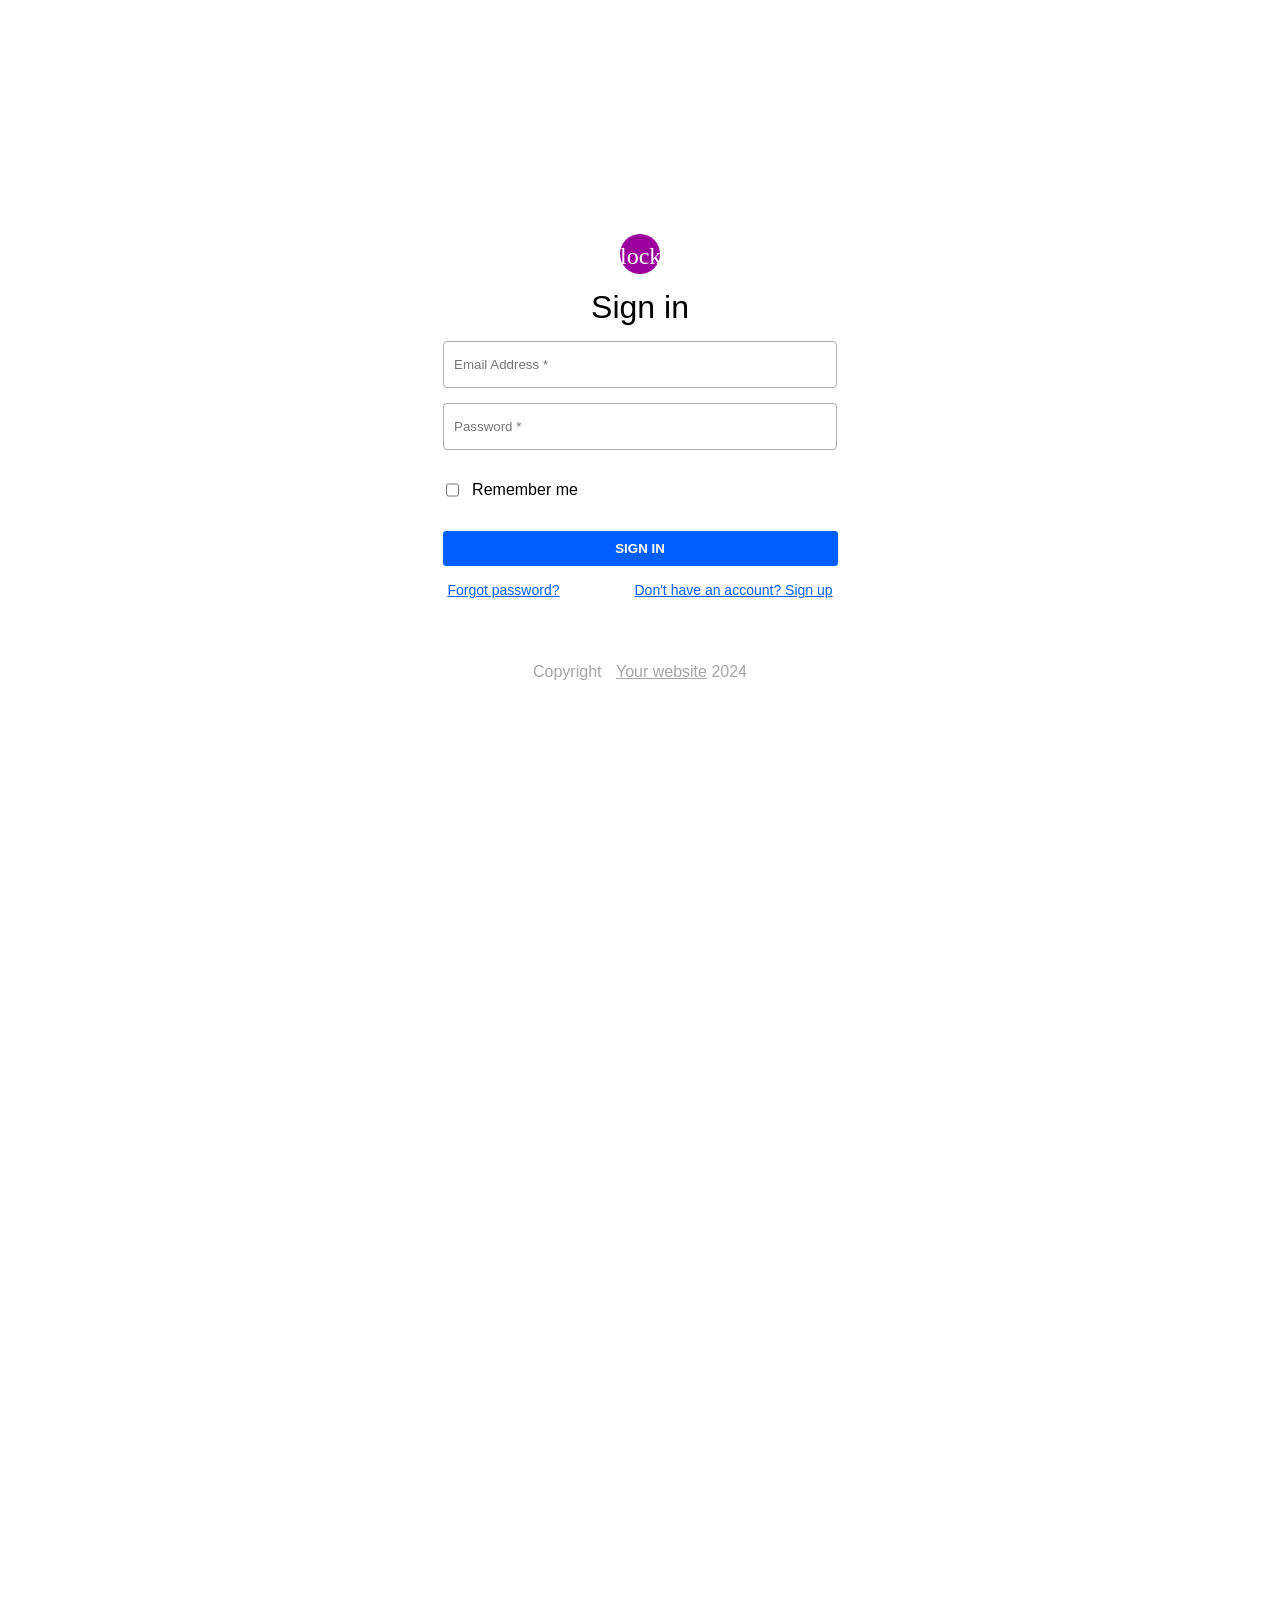
<file: utils/index.html>
<!DOCTYPE html>
<html lang="en">
<head>
    <meta charset="UTF-8">
    <meta name="viewport" content="width=device-width, initial-scale=1.0">
    <title>Home</title>
    <link rel="stylesheet" href="../styles/index.css">
    <link rel="stylesheet" href="https://cdn.jsdelivr.net/npm/bootstrap-icons@1.11.3/font/bootstrap-icons.min.css">
    <link href="https://cdn.jsdelivr.net/npm/bootstrap@5.0.2/dist/css/bootstrap.min.css" rel="stylesheet" integrity="sha384-EVSTQN3/azprG1Anm3QDgpJLIm9Nao0Yz1ztcQTwFspd3yD65VohhpuuCOmLASjC" crossorigin="anonymous">
</head>
<body style="background-color: rgb(233, 233, 233);">
    <header style="background-color: #000000; background: linear-gradient(-180deg, #f53d2d, rgb(255, 117, 71)); margin-bottom: 20px; padding: 0 10px 10px 10px;">
        <div class="header-top" style="display: flex; justify-content: space-around; gap: 300px;">
            <div style="display: flex; gap: 10px; font-size: 14px; font-weight: 100;">
                <a href="#">Kênh người bán</a>
                <span>|</span>
                <a href="#">Trở thành Người bán Shopee</a>
                <span>|</span>
                <a href="#">Tải ứng dụng</a>
                <span>|</span>
                <div>Kết nối <a href="#"><i class="bi bi-facebook"></i></a> <a href="#"><i class="bi bi-instagram"></i></a></div>
            </div>
            <div style="display: flex; gap: 10px; font-size: 14px; font-weight: 100;">
                <a href="#"><i class="bi bi-bell"></i> Thông báo</a>
                <a href="#"><i class="bi bi-question-circle"></i> Hỗ trợ</a>
                <a href="#"><i class="bi bi-globe"></i> Tiếng Việt <i class="bi bi-chevron-down"></i></a>
                <div id="relog">
                    <a href="../pages/register.html">Đăng ký</a>
                    <span>|</span>
                    <a href="../pages/login.html">Đăng nhập</a>
                </div>
                <div id="user"></div>
            </div>
        </div>
        <div style="display: flex; justify-content: space-evenly; align-items: center;">
            <a href="./index.html" style="color: white; text-align: center; text-decoration: none;">
                <i style="font-size: 48px;" class="bi bi-bag-fill"></i>
                <span style="font-size: 32px;">Shophee</span>
            </a>
            <div>
                <form class="d-flex">
                    <input class="form-control me-2" type="search" placeholder="Search" aria-label="Search" style="width: 700px; position: relative; height: 45px;">
                    <button type="submit" style="position: absolute; right: 336px; line-height: 20px; border: 1px solid transparent; padding: 10px 19px 10px 19px; border-radius: 3px; background-color: #f85432; color: white; margin-top: 1.5px;"><i class="bi bi-search"></i></button>
                </form>
                <span style="display: flex; gap: 10px; margin-top: 5px;">
                    <a href="#" style="text-decoration: none; color: white; font-size: 13px;">Ốp</a>
                    <a href="#" style="text-decoration: none; color: white; font-size: 13px;">Set áo kiểu</a>
                    <a href="#" style="text-decoration: none; color: white; font-size: 13px;">Acc Liên Quân giá rẻ</a>
                    <a href="#" style="text-decoration: none; color: white; font-size: 13px;">Săn Sale iPhone 14 Pro Max 1k</a>
                    <a href="#" style="text-decoration: none; color: white; font-size: 13px;">Gấu bông Cute</a>
                    <a href="#" style="text-decoration: none; color: white; font-size: 13px;">Áo Blish 7</a>
                    <a href="#" style="text-decoration: none; color: white; font-size: 13px;">Vợt cầu lông</a>
                </span>
            </div>
            <a class="cart" href="../pages/cart.html"><i style="font-size: 24px; color: white;" class="bi bi-cart"></i></a>
            <div class="count-cart" id="count"></div>
        </div>
    </header>
    <section style="width: 90%; margin-left: 75px; background-color: rgb(255, 255, 255);">
        <h2 style="text-align: center;" class="store">Danh sách sản phẩm</h2>
        <div id="store" class="items-store"></div>
    </section>
    <footer>
        <div class="footer1">
            <a href="#">chính sách bảo mật</a>
            <span>|</span>
            <a href="#">quy chế hoạt động</a>
            <span>|</span>
            <a href="#">chính sách vận chuyển</a>
            <span>|</span>
            <a href="#">chính sách trả hàng và chuyển tiền</a>
        </div>
        <div class="footer2">
            <img class="footer2-img" src="../assets/images/footer-icon.png" alt="">
            <img class="footer2-img" src="../assets/images/footer-icon.png" alt="">
        </div>
        <div class="footer3">
            <div>Công ty TNHH Shopee</div>
            <div>Địa chỉ: Tầng 4-5-6, Tòa nhà Capital Place, số 29 đường Liễu Giai, Phường Ngọc Khánh, Quận Ba Đình, Thành phố Hà Nội, Việt Nam. Tổng đài hỗ trợ: 19001221 - Email: cskh@hotro.shopee.vn</div>
            <div>Chịu Trách Nhiệm Quản Lý Nội Dung: Nguyễn Đức Trí - Điện thoại liên hệ: 024 73081221 (ext 4678)</div>
            <div>Mã số doanh nghiệp: 0106773786 do Sở Kế hoạch & Đầu tư TP Hà Nội cấp lần đầu ngày 10/02/2015</div>
            <div>© 2015 - Bản quyền thuộc về Công ty TNHH Shopee</div>
        </div>
    </footer>
    <script src="../js/index.js"></script>
</body>
</html>
</file>
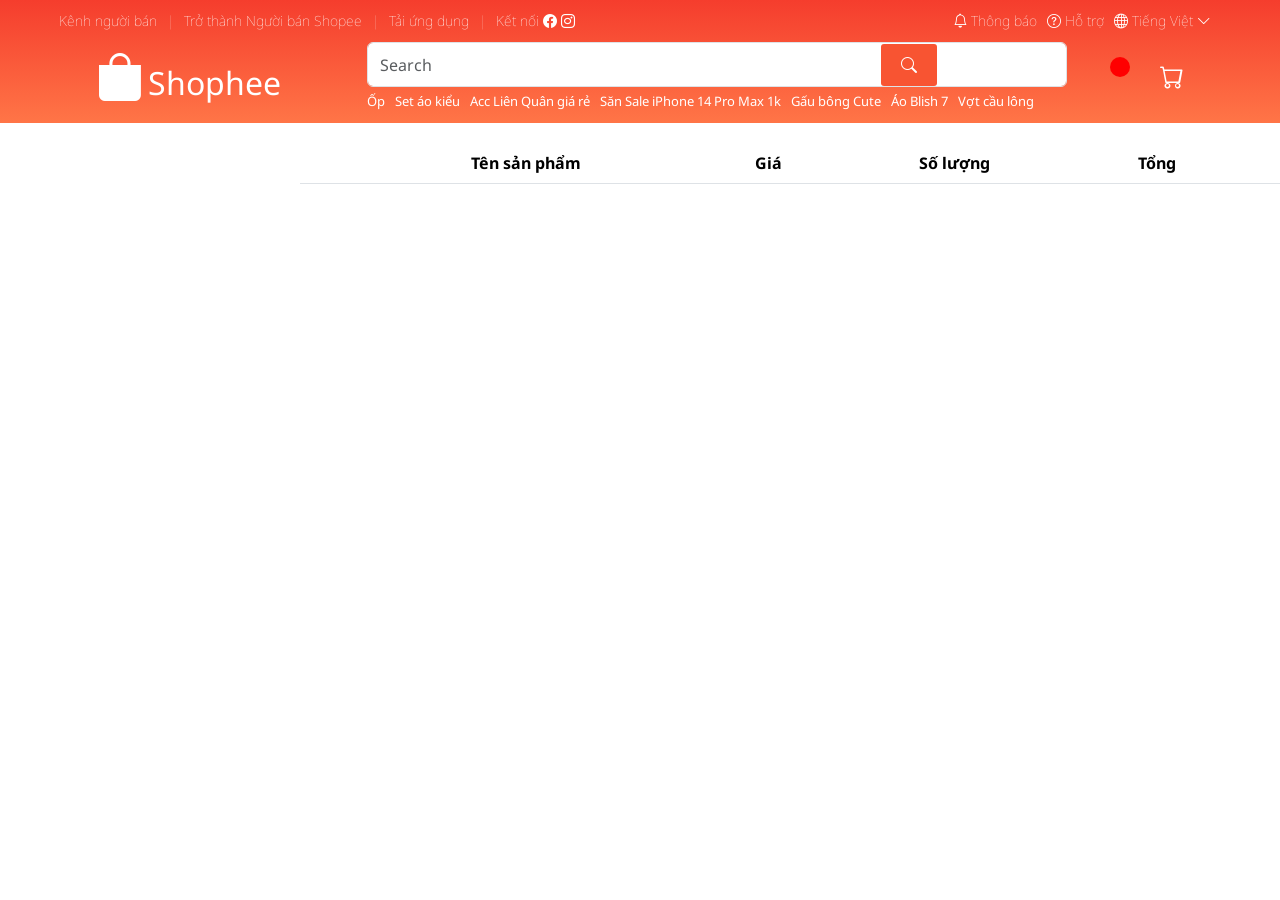
<file: pages/cart.html>
<!DOCTYPE html>
<html lang="en">
<head>
    <meta charset="UTF-8">
    <meta name="viewport" content="width=device-width, initial-scale=1.0">
    <title>Giỏ hàng</title>
    <link rel="stylesheet" href="../styles/cart.css">
    <link rel="stylesheet" href="https://cdn.jsdelivr.net/npm/bootstrap-icons@1.11.3/font/bootstrap-icons.min.css">
    <link href="https://cdn.jsdelivr.net/npm/bootstrap@5.0.2/dist/css/bootstrap.min.css" rel="stylesheet" integrity="sha384-EVSTQN3/azprG1Anm3QDgpJLIm9Nao0Yz1ztcQTwFspd3yD65VohhpuuCOmLASjC" crossorigin="anonymous">
</head>
<body>
    <header style="background-color: #000000; background: linear-gradient(-180deg, #f53d2d, rgb(255, 117, 71)); margin-bottom: 20px; padding: 0 10px 10px 10px;">
        <div class="header-top" style="display: flex; justify-content: space-around; gap: 300px;">
            <div style="display: flex; gap: 10px; font-size: 14px; font-weight: 100;">
                <a href="#">Kênh người bán</a>
                <span>|</span>
                <a href="#">Trở thành Người bán Shopee</a>
                <span>|</span>
                <a href="#">Tải ứng dụng</a>
                <span>|</span>
                <div>Kết nối <a href="#"><i class="bi bi-facebook"></i></a> <a href="#"><i class="bi bi-instagram"></i></a></div>
            </div>
            <div style="display: flex; gap: 10px; font-size: 14px; font-weight: 100;">
                <a href="#"><i class="bi bi-bell"></i> Thông báo</a>
                <a href="#"><i class="bi bi-question-circle"></i> Hỗ trợ</a>
                <a href="#"><i class="bi bi-globe"></i> Tiếng Việt <i class="bi bi-chevron-down"></i></a>
                <div id="user"></div>
            </div>
        </div>
        <div style="display: flex; justify-content: space-evenly; align-items: center;">
            <a href="../utils/index.html" style="color: white; text-align: center; text-decoration: none;">
                <i style="font-size: 48px;" class="bi bi-bag-fill"></i>
                <span style="font-size: 32px;">Shophee</span>
            </a>
            <div>
                <form class="d-flex">
                    <input class="form-control me-2" type="search" placeholder="Search" aria-label="Search" style="width: 700px; position: relative; height: 45px;">
                    <button type="submit" style="position: absolute; right: 343px; line-height: 20px; border: 1px solid transparent; padding: 10px 19px 10px 19px; border-radius: 3px; background-color: #f85432; color: white; margin-top: 1.5px;"><i class="bi bi-search"></i></button>
                </form>
                <span style="display: flex; gap: 10px; margin-top: 5px;">
                    <a href="#" style="text-decoration: none; color: white; font-size: 13px;">Ốp</a>
                    <a href="#" style="text-decoration: none; color: white; font-size: 13px;">Set áo kiểu</a>
                    <a href="#" style="text-decoration: none; color: white; font-size: 13px;">Acc Liên Quân giá rẻ</a>
                    <a href="#" style="text-decoration: none; color: white; font-size: 13px;">Săn Sale iPhone 14 Pro Max 1k</a>
                    <a href="#" style="text-decoration: none; color: white; font-size: 13px;">Gấu bông Cute</a>
                    <a href="#" style="text-decoration: none; color: white; font-size: 13px;">Áo Blish 7</a>
                    <a href="#" style="text-decoration: none; color: white; font-size: 13px;">Vợt cầu lông</a>
                </span>
            </div>
            <a class="cart" href="../pages/cart.html"><i style="font-size: 24px; color: white;" class="bi bi-cart"></i></a>
            <div class="count-cart" id="count"></div>
        </div>
    </header>
    <section id="cartProduct">
        <table id="renderCart" class="table">
            <thead>
                <tr>
                  <th scope="col"></th>
                  <th scope="col">Tên sản phẩm</th>
                  <th scope="col">Giá</th>
                  <th scope="col">Số lượng</th>
                  <th scope="col">Tổng</th>
                  <th scope="col"></th>
                </tr>
            </thead>
            <tbody id="renderCartProduct"></tbody>
        </table>
    </section>
    <script src="../js/cart.js"></script>
</body>
</html>
</file>
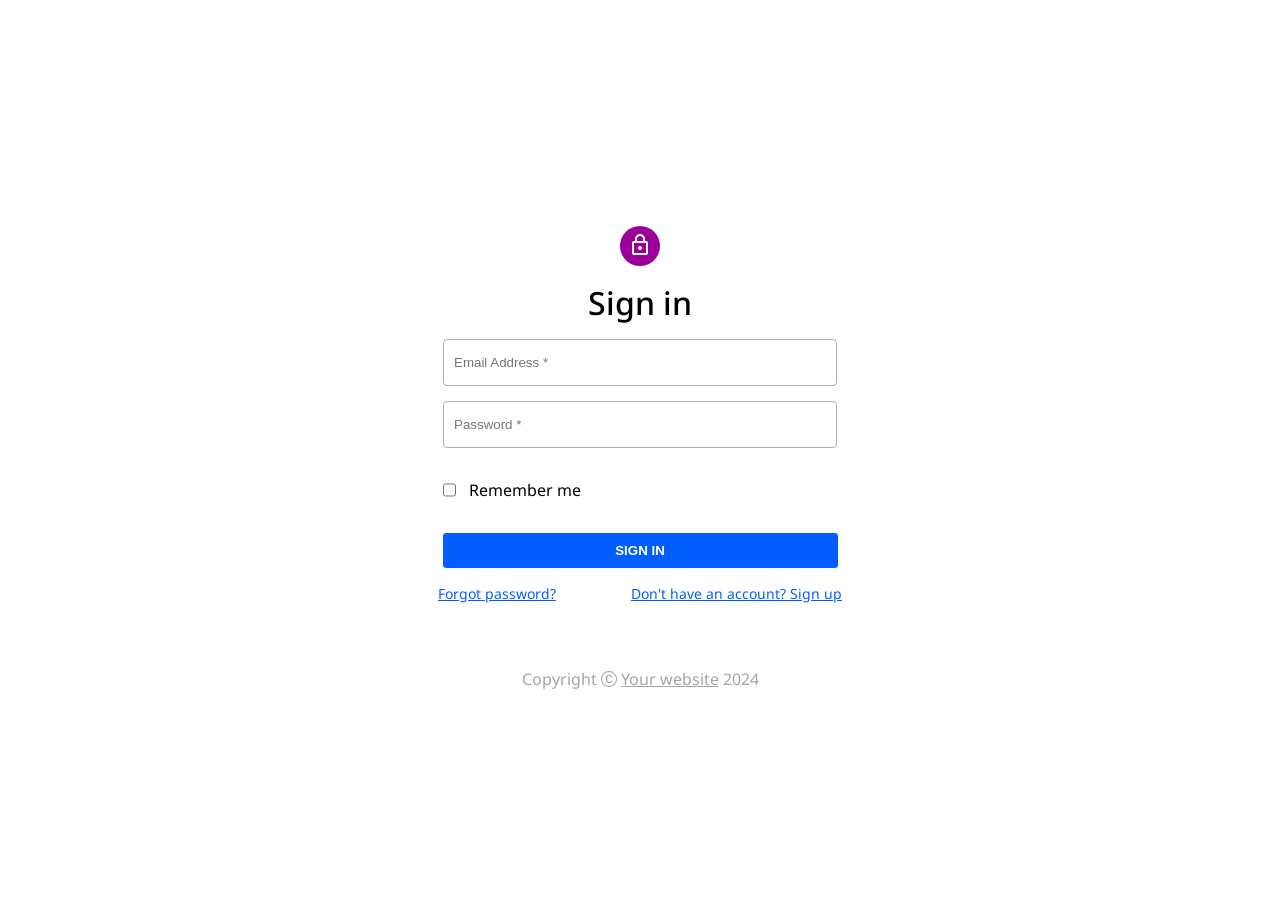
<file: pages/login.html>
<!DOCTYPE html>
<html lang="en">
<head>
    <meta charset="UTF-8">
    <meta name="viewport" content="width=device-width, initial-scale=1.0">
    <title>Login</title>
    <link rel="stylesheet" href="https://cdn.jsdelivr.net/npm/bootstrap-icons@1.11.3/font/bootstrap-icons.min.css">
    <link rel="stylesheet" href="https://fonts.googleapis.com/css2?family=Material+Symbols+Outlined:opsz,wght,FILL,GRAD@24,400,0,0" />
</head>
<style>
    @import url('https://fonts.googleapis.com/css2?family=Noto+Sans:wght@400;500;600;700&display=swap');
    .icon{
        width: 40px;
        height: 40px;
        background-color: rgb(156, 0, 156);
        border-radius: 50%;
        text-align: center;
        line-height: 50px;
        color: white;
    }
    input{
        padding: 15px 15px 15px 10px;
        border-radius: 4px;
        border: 1px solid rgb(175, 175, 175);
    }
    .box{
        width: 367px;
        border-radius: 4px;
    }
    a{
        color: rgb(0, 94, 255);
    }
    a:hover{
        color: rgb(17, 0, 255);
    }
    section{
        height: 100vh;
        width: 100%;
        display: flex;
        flex-direction: column; 
        justify-content: center; 
        align-items: center;
    }
</style>
<body style="font-family: 'Noto Sans', sans-serif;">
    <section>
        <form id="formLogin" style="display: flex; flex-direction: column; align-items: center; gap: 15px;">
            <div class="icon"><span class="material-symbols-outlined">lock</span></div>
            <div style="font-size: 32px; font-weight: 500;">Sign in</div>
            <div><input id="emailUser" class="box" type="email" placeholder="Email Address *"></div>
            <label id="emailError1" style="margin-right: 215px; color: red;" hidden>* Email does not exist</label>
            <label id="emailError2" style="margin-right: 200px; color: red;" hidden>* Email cannot be blank</label>
            <div><input id="passUser" class="box" type="password" placeholder="Password *"></div>
            <label id="passError1" style="margin-right: 165px; color: red;" hidden>* Password can not be blank</label>
            <label id="passError2" style="margin-right: 165px; color: red;" hidden>* Password does not exist</label>
            <div style="display: flex; gap: 10px; margin-right: 260px;">
                <input type="checkbox">
                <p>Remember me</p>
            </div>
            <div><button class="box" style="padding: 10px 20px 10px 20px; color: white; font-weight: 700; background-color: rgb(0, 94, 255);
            border: 1px solid; width: 397px; cursor: pointer;">SIGN IN</button></div>
            <div style="display: flex; gap: 75px; font-size: 14px;">
                <a href="#">Forgot password?</a>
                <a href="./register.html">Don't have an account? Sign up</a></div>
            <div style="margin-top: 50px; color: rgb(165, 165, 165);">Copyright <i class="bi bi-c-circle"></i> <a style="color: rgb(165, 165, 165);" href="#">Your website</a> 2024</div>
        </form>
    </section>
    <script>
        let login = document.getElementById("formLogin");
        let email = document.getElementById("emailUser");
        let pass = document.getElementById("passUser");

        let emailError1 = document.getElementById("emailError1");
        let emailError2 = document.getElementById("emailError2");
        let passError1 = document.getElementById("passError1");
        let passError2 = document.getElementById("passError2");

        let usersLogin = JSON.parse(localStorage.getItem("usersRegister"))||[];
        localStorage.setItem("users", JSON.stringify(usersLogin));
        login.addEventListener("submit", function(e, i){
            e.preventDefault();
            if(!email.value){
                emailError2.style.display = "block";
            }else{
                emailError2.style.display = "none";
            }
            if(!pass.value){
                passError1.style.display = "block";
            }else{
                passError1.style.display = "none";
            }
            for(let i=0;i<usersLogin.length;i++){
                if(email.value && email.value != usersLogin[i].email){
                    emailError1.style.display = "block";    
                    return;
                }else{
                    emailError1.style.display = "none";
                }
            }
            for(let i=0;i<usersLogin.length;i++){
                if(pass.value && pass.value != usersLogin[i].password){
                    passError2.style.display = "block";
                    return;
                }else{
                    passError2.style.display = "none";
                }
            }
            for(let i=0;i<usersLogin.length;i++){
                if(email.value == usersLogin[i].email && pass.value == usersLogin[i].password){
                    window.location.href = "../utils/index.html";
                    localStorage.setItem("login", JSON.stringify(email.value));
                    break;
                }
            }
        })
    </script>
</body>
</html>
</file>
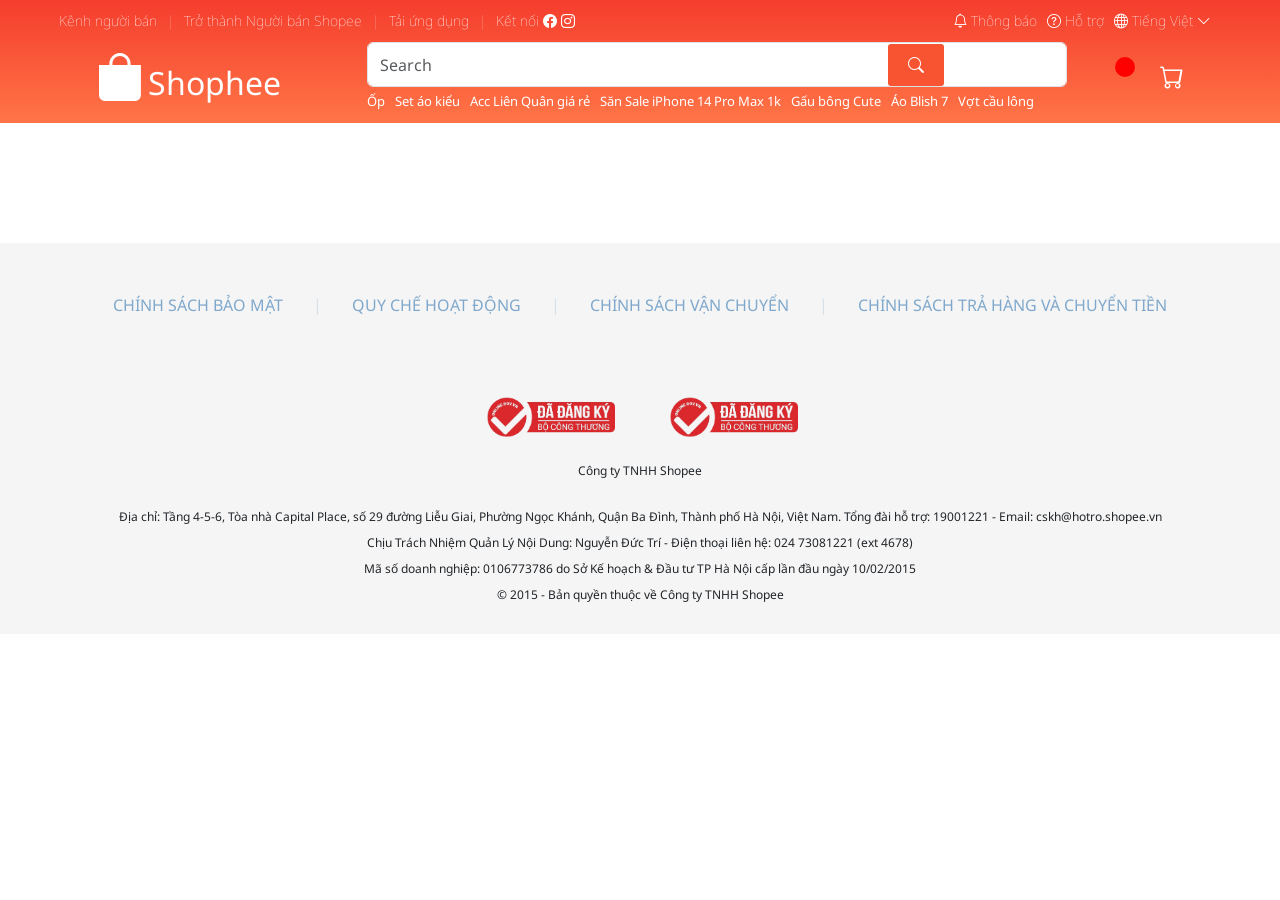
<file: pages/product-detail.html>
<!DOCTYPE html>
<html lang="en">
<head>
    <meta charset="UTF-8">
    <meta name="viewport" content="width=device-width, initial-scale=1.0">
    <title id="title">Trang chi tiết</title>
    <link rel="stylesheet" href="https://cdn.jsdelivr.net/npm/bootstrap-icons@1.11.3/font/bootstrap-icons.min.css">
    <link href="https://cdn.jsdelivr.net/npm/bootstrap@5.0.2/dist/css/bootstrap.min.css" rel="stylesheet" integrity="sha384-EVSTQN3/azprG1Anm3QDgpJLIm9Nao0Yz1ztcQTwFspd3yD65VohhpuuCOmLASjC" crossorigin="anonymous">
    <link rel="stylesheet" href="../styles/product-detail.css">
</head>
<body>
    <header style="background-color: #000000; background: linear-gradient(-180deg, #f53d2d, rgb(255, 117, 71)); margin-bottom: 20px; padding: 0 10px 10px 10px;">
        <div class="header-top" style="display: flex; justify-content: space-around; gap: 300px;">
            <div style="display: flex; gap: 10px; font-size: 14px; font-weight: 100;">
                <a href="#">Kênh người bán</a>
                <span>|</span>
                <a href="#">Trở thành Người bán Shopee</a>
                <span>|</span>
                <a href="#">Tải ứng dụng</a>
                <span>|</span>
                <div>Kết nối <a href="#"><i class="bi bi-facebook"></i></a> <a href="#"><i class="bi bi-instagram"></i></a></div>
            </div>
            <div style="display: flex; gap: 10px; font-size: 14px; font-weight: 100;">
                <a href="#"><i class="bi bi-bell"></i> Thông báo</a>
                <a href="#"><i class="bi bi-question-circle"></i> Hỗ trợ</a>
                <a href="#"><i class="bi bi-globe"></i> Tiếng Việt <i class="bi bi-chevron-down"></i></a>
                <div id="user"></div>
            </div>
        </div>
        <div style="display: flex; justify-content: space-evenly; align-items: center;">
            <a href="../utils/index.html" style="color: white; text-align: center; text-decoration: none;">
                <i style="font-size: 48px;" class="bi bi-bag-fill"></i>
                <span style="font-size: 32px;">Shophee</span>
            </a>
            <div>
                <form class="d-flex">
                    <input class="form-control me-2" type="search" placeholder="Search" aria-label="Search" style="width: 700px; position: relative; height: 45px;">
                    <button type="submit" style="position: absolute; right: 336px; line-height: 20px; border: 1px solid transparent; padding: 10px 19px 10px 19px; border-radius: 3px; background-color: #f85432; color: white; margin-top: 1.5px;"><i class="bi bi-search"></i></button>
                </form>
                <span style="display: flex; gap: 10px; margin-top: 5px;">
                    <a href="#" style="text-decoration: none; color: white; font-size: 13px;">Ốp</a>
                    <a href="#" style="text-decoration: none; color: white; font-size: 13px;">Set áo kiểu</a>
                    <a href="#" style="text-decoration: none; color: white; font-size: 13px;">Acc Liên Quân giá rẻ</a>
                    <a href="#" style="text-decoration: none; color: white; font-size: 13px;">Săn Sale iPhone 14 Pro Max 1k</a>
                    <a href="#" style="text-decoration: none; color: white; font-size: 13px;">Gấu bông Cute</a>
                    <a href="#" style="text-decoration: none; color: white; font-size: 13px;">Áo Blish 7</a>
                    <a href="#" style="text-decoration: none; color: white; font-size: 13px;">Vợt cầu lông</a>
                </span>
            </div>
            <a class="cart" href="../pages/cart.html"><i style="font-size: 24px; color: white;" class="bi bi-cart"></i></a>
            <div class="count-cart" id="count"></div>
        </div>
    </header>
    <section id="product-render" class="main-product"></section>
    <footer>
        <div class="footer1">
            <a href="#">chính sách bảo mật</a>
            <span>|</span>
            <a href="#">quy chế hoạt động</a>
            <span>|</span>
            <a href="#">chính sách vận chuyển</a>
            <span>|</span>
            <a href="#">chính sách trả hàng và chuyển tiền</a>
        </div>
        <div class="footer2">
            <img class="footer2-img" src="../assets/images/footer-icon.png" alt="">
            <img class="footer2-img" src="../assets/images/footer-icon.png" alt="">
        </div>
        <div class="footer3">
            <div>Công ty TNHH Shopee</div>
            <div>Địa chỉ: Tầng 4-5-6, Tòa nhà Capital Place, số 29 đường Liễu Giai, Phường Ngọc Khánh, Quận Ba Đình, Thành phố Hà Nội, Việt Nam. Tổng đài hỗ trợ: 19001221 - Email: cskh@hotro.shopee.vn</div>
            <div>Chịu Trách Nhiệm Quản Lý Nội Dung: Nguyễn Đức Trí - Điện thoại liên hệ: 024 73081221 (ext 4678)</div>
            <div>Mã số doanh nghiệp: 0106773786 do Sở Kế hoạch & Đầu tư TP Hà Nội cấp lần đầu ngày 10/02/2015</div>
            <div>© 2015 - Bản quyền thuộc về Công ty TNHH Shopee</div>
        </div>
    </footer>
    <script src="../js/product-detail.js"></script>
</body>
</html>
</file>
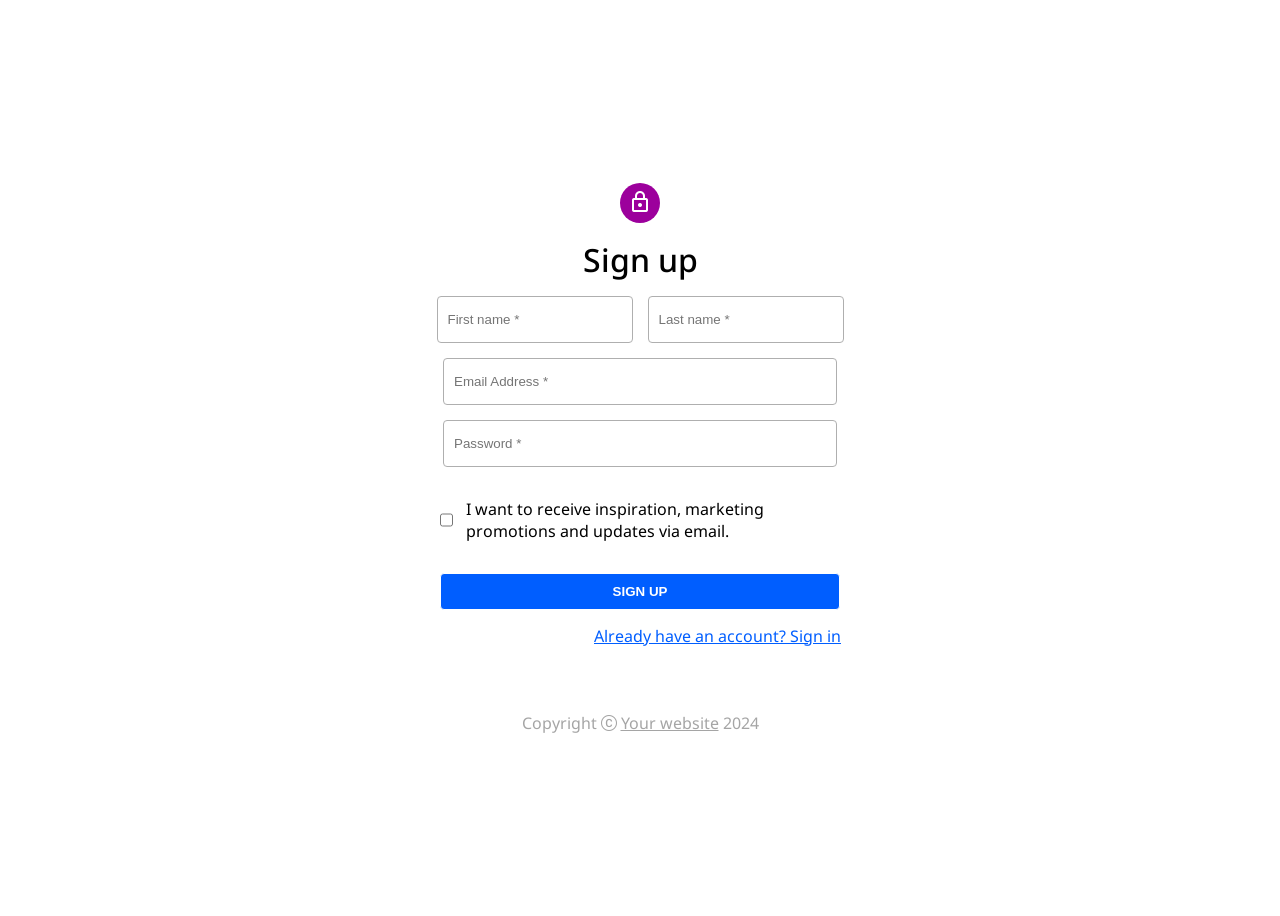
<file: pages/register.html>
<!DOCTYPE html>
<html lang="en">
<head>
    <meta charset="UTF-8">
    <meta name="viewport" content="width=device-width, initial-scale=1.0">
    <title>Register</title>
    <link rel="stylesheet" href="https://cdn.jsdelivr.net/npm/bootstrap-icons@1.11.3/font/bootstrap-icons.min.css">
    <link rel="stylesheet" href="https://fonts.googleapis.com/css2?family=Material+Symbols+Outlined:opsz,wght,FILL,GRAD@24,400,0,0" />
</head>
<style>
    @import url('https://fonts.googleapis.com/css2?family=Noto+Sans:wght@400;500;600;700&display=swap');
    .icon{
        width: 40px;
        height: 40px;
        background-color: rgb(156, 0, 156);
        border-radius: 50%;
        text-align: center;
        line-height: 50px;
        color: white;
    }
    input{
        padding: 15px 15px 15px 10px;
        border-radius: 4px;
        border: 1px solid rgb(175, 175, 175);
    }
    .box{
        width: 367px;
        border-radius: 4px;
    }
    a{
        color: rgb(0, 94, 255);
    }
    a:hover{
        color: rgb(17, 0, 255);
    }
</style>
<body style="font-family: 'Noto Sans', sans-serif;">
    <section style="height: 100vh; width: 100%; display: flex; flex-direction: column; justify-content: center; align-items: center;">
        <form id="formRegister" style="display: flex; flex-direction: column; align-items: center; gap: 15px;">
            <div class="icon"><span class="material-symbols-outlined">lock</span></div>
            <div style="font-size: 32px; font-weight: 500;">Sign up</div>
            <div style="display: flex; gap: 15px;">
                <input id="fName" type="text" placeholder="First name *">
                <input id="lName" type="text" placeholder="Last name *">
            </div>
            <label id="nameError" style="margin-right: 185px; color: red;" hidden>* Name cannot be blank</label>
            <div><input class="box" type="email" placeholder="Email Address *" id="email"></div>
            <label id="emailError1" style="margin-right: 200px; color: red;" hidden>* Email cannot be blank</label>
            <label id="emailError2" style="margin-right: 200px; color: red;" hidden>* Email was registered</label>
            <div><input class="box" type="password" placeholder="Password *" id="pass"></div>
            <label id="passError" style="margin-right: 165px; color: red;" hidden>* Password can not be blank</label>
            <div style="display: flex; gap: 10px; margin-right: 80px;">
                <input type="checkbox">
                <p>I want to receive inspiration, marketing <br> promotions and updates via email.</p>
            </div>
            <div><button class="box" style="padding: 10px 20px 10px 20px; color: white; font-weight: 700; background-color: rgb(0, 94, 255);
            border: 1px solid; width: 400px; cursor: pointer;">SIGN UP</button></div>
            <div style="margin-left: 155px;"><a href="./login.html">Already have an account? Sign in</a></div>
            <div style="margin-top: 50px; color: rgb(165, 165, 165);">Copyright <i class="bi bi-c-circle"></i> <a style="color: rgb(165, 165, 165);" href="#">Your website</a> 2024</div>
        </form>
    </section>
    <script>
        let register = document.getElementById("formRegister");
        let fName = document.getElementById("fName");
        let lName = document.getElementById("lName");
        let email = document.getElementById("email");
        let pass = document.getElementById("pass");

        let nameError = document.getElementById("nameError");
        let emailError1 = document.getElementById("emailError1");
        let emailError2 = document.getElementById("emailError2");
        let passError = document.getElementById("passError");

        let usersRegister = JSON.parse(localStorage.getItem("usersRegister"))||[];
        localStorage.setItem("usersRegister", JSON.stringify(usersRegister));
        
        register.addEventListener("submit", function(e, i){
            e.preventDefault();
            if(!fName.value||!lName.value){
                nameError.style.display = "block";
            }else{
                nameError.style.display = "none";
            }
            if(!email.value){
                emailError1.style.display = "block";
            }else{
                emailError1.style.display = "none";
            }
            if(!pass.value){
                passError.style.display = "block";
            }else{
                passError.style.display = "none";
            }
            for(let i=0;i<usersRegister.length;i++){
                if(email.value == usersRegister[i].email){
                    emailError2.style.display = "block";
                    return;
                }else{
                    emailError2.style.display = "none";
                }
            }
            if(fName.value && lName.value && email.value && pass.value){
                usersRegister.push({
                    id: Math.ceil(Math.random() * 1000000000),
                    cart: [],
                    name: fName.value + " " + lName.value,
                    email: email.value,
                    password: pass.value,
                })
                localStorage.setItem("usersRegister", JSON.stringify(usersRegister));
                window.location.href = "login.html";
            }
        })
    </script>
</body>
</html>
</file>
<file: styles/index.css>
@import url('https://fonts.googleapis.com/css2?family=Noto+Sans:wght@400;500;600;700&display=swap');
*{
    padding: 0;
    margin: 0;
    box-sizing: border-box;
    font-family: 'Noto Sans', sans-serif;
}
.header-top{
    color: white;
    display: flex;
    justify-content: space-evenly;
    padding: 10px;
    font-size: 80%;
    position: relative;
}
.header-top span{
    opacity: 0.5;
}
.header-top a{
    color: white;
    text-decoration: none;
}
.header-top a:hover{
    opacity: 0.5;
    color: white;
}
.userDown{
    position: absolute;
    background-color: white;
    color: black;
    font-size: 16px;
    display: none;
    flex-direction: column;
    z-index: 1;
}   
.userDown a{
    background-color: white;
    color: black;
    padding: 10px;
}
.userDown a:hover{
    color: rgb(0, 204, 0);
    background-color: aliceblue;
}
.userInfor:hover .userDown{
    display: flex;
}
.count-cart{
    background-color: red;
    width: 20px;
    height: 20px;
    text-align: center;
    line-height: 20px;
    border-radius: 50%;
    font-size: 12px;
    position: absolute;
    right: 145px;
    top: 57px;
    color: white;
}
.store{
    color: orangered;
    padding: 20px;
    border-bottom: 3px solid orangered;
}
.items-store{
    display: flex;
    flex-wrap: wrap;
    padding-top: 0.3125rem;
    margin-left: 55px;
}
.products-content:hover{
    cursor: pointer;
    border: 1px solid rgb(255, 78, 14);
    transform: translateY(-1px);
}
.product-name {
    max-height: 25px;
    overflow-y: hidden;
    position: relative;
}
.product-name:after {
  content: '...';
  position: absolute;
  bottom: 0;
  right: 0;
  background: white;
}
footer{
    margin-top: 100px;
    background-color: #f5f5f5;
}
.footer1{
    display: flex;
    justify-content: center;
    text-transform: uppercase;
    gap: 30px;
    color: #7fa8cc;
    margin-bottom: 75px;
    padding-top: 50px;
}
.footer1 span{
    opacity: 0.25;
}
.footer1 a{
    text-decoration: none;
    color: #7fa8cc;
}
.footer2{
    display: flex;
    justify-content: center;
    gap: 50px;
}
.footer2-img{
    height: 50px;
}
.footer3{
    text-align: center;
    margin-top: 20px;
    font-size: 12px;
    display: flex;
    flex-direction: column;
    gap: 8px;
    padding-bottom: 30px;
}
.footer3 div:first-child{
    margin-bottom: 20px;
}
</file>
<file: styles/cart.css>
@import url('https://fonts.googleapis.com/css2?family=Noto+Sans:wght@400;500;600;700&display=swap');
*{
    padding: 0;
    margin: 0;
    box-sizing: border-box;
    font-family: 'Noto Sans', sans-serif;
}
.header-top{
    color: white;
    display: flex;
    justify-content: space-evenly;
    padding: 10px;
    font-size: 80%;
    position: relative;
}
.header-top span{
    opacity: 0.5;
}
.header-top a{
    color: white;
    text-decoration: none;
}
.header-top a:hover{
    opacity: 0.5;
    color: white;
}
.userDown{
    position: absolute;
    background-color: white;
    color: black;
    font-size: 16px;
    display: none;
    flex-direction: column;
    z-index: 1;
}   
.userDown a{
    background-color: white;
    color: black;
    padding: 10px;
}
.userDown a:hover{
    color: rgb(0, 204, 0);
    background-color: aliceblue;
}
.userInfor:hover .userDown{
    display: flex;
}
.count-cart{
    background-color: red;
    width: 20px;
    height: 20px;
    text-align: center;
    line-height: 20px;
    border-radius: 50%;
    font-size: 12px;
    position: absolute;
    right: 150px;
    top: 57px;
    color: white;
}
.cart-none{
    display: flex;
    flex-direction: column;
    align-items: center;
    gap: 10px;
    padding-top: 100px;
    color: #ababab;
}
.btn-cart{
    background-color: #f05d40;
    color: white;
    padding: 5px 40px;
    text-decoration: none;
}
.btn-cart:hover{
    background-color: #e56c53;
    color: white;
}
#cartProduct{
    display: flex;
    justify-content: center;
    align-items: center;
    margin-left: 300px;
    flex-wrap: wrap;
}
#renderCart td, tr{
    padding: 10px;
    text-align: center;
}
.quantityProduct{
    text-align: center;
}
.text-price{
    color: red;
}
.remove-product{
    padding: 5px;
    color: white;
    border: 1px solid;
    background-color: #f24522;
    border-radius: 4px;
}
.remove-product:hover{
    background-color: #f05d40;
}
</file>
<file: styles/product-detail.css>
@import url('https://fonts.googleapis.com/css2?family=Noto+Sans:wght@400;500;600;700&display=swap');
*{
    padding: 0;
    margin: 0;
    box-sizing: border-box;
    font-family: 'Noto Sans', sans-serif;
}
.header-top{
    color: white;
    display: flex;
    justify-content: space-evenly;
    padding: 10px;
    font-size: 80%;
    position: relative;
}
.header-top span{
    opacity: 0.5;
}
.header-top a{
    color: white;
    text-decoration: none;
}
.header-top a:hover{
    opacity: 0.5;
    color: white;
}
.userDown{
    position: absolute;
    background-color: white;
    color: black;
    font-size: 16px;
    display: none;
    flex-direction: column;
    z-index: 1;
}   
.userDown a{
    background-color: white;
    color: black;
    padding: 10px;
}
.userDown a:hover{
    color: rgb(0, 204, 0);
    background-color: aliceblue;
}
.userInfor:hover .userDown{
    display: flex;
}
.count-cart{
    background-color: red;
    width: 20px;
    height: 20px;
    text-align: center;
    line-height: 20px;
    border-radius: 50%;
    font-size: 12px;
    position: absolute;
    right: 145px;
    top: 57px;
    color: white;
}
.main-product{
    display: flex;
    justify-content: center;
}
.main-product img{
    height: 500px;
    width: 500px;
}
.card-text{
    color: rgb(255, 94, 0);
    font-size: 32px;
    padding: 20px;
    background-color: #f7f7f7;
}
.add-cart {
    padding: 10px;
    margin-left: 20px;
    background-color: #ffeee8;
    color: #ef5333;
    text-decoration: none;
    border: 1px solid #ef5333;
    border-radius: 3px;
}
.add-cart:hover {
    cursor: pointer;
    background-color: rgb(255, 247, 248);
}
.buy {
    border-radius: 3px;
    background-color: #ee4d2d;
    color: #ffffff;
    padding: 10px 55px;
    text-decoration: none;
}
.buy:hover {
    cursor: pointer;
    background-color: #ff684a;
}
.quantity-product{
    display: flex;
    gap: 100px;
    font-size: 20px;
}
.amount-product{
    width: 50px;
    margin-left: 50px;
    text-align: center;
}
footer{
    margin-top: 100px;
    background-color: #f5f5f5;
}
.footer1{
    display: flex;
    justify-content: center;
    text-transform: uppercase;
    gap: 30px;
    color: #7fa8cc;
    margin-bottom: 75px;
    padding-top: 50px;
}
.footer1 span{
    opacity: 0.25;
}
.footer1 a{
    text-decoration: none;
    color: #7fa8cc;
}
.footer2{
    display: flex;
    justify-content: center;
    gap: 50px;
}
.footer2-img{
    height: 50px;
}
.footer3{
    text-align: center;
    margin-top: 20px;
    font-size: 12px;
    display: flex;
    flex-direction: column;
    gap: 8px;
    padding-bottom: 30px;
}
.footer3 div:first-child{
    margin-bottom: 20px;
}
</file>
